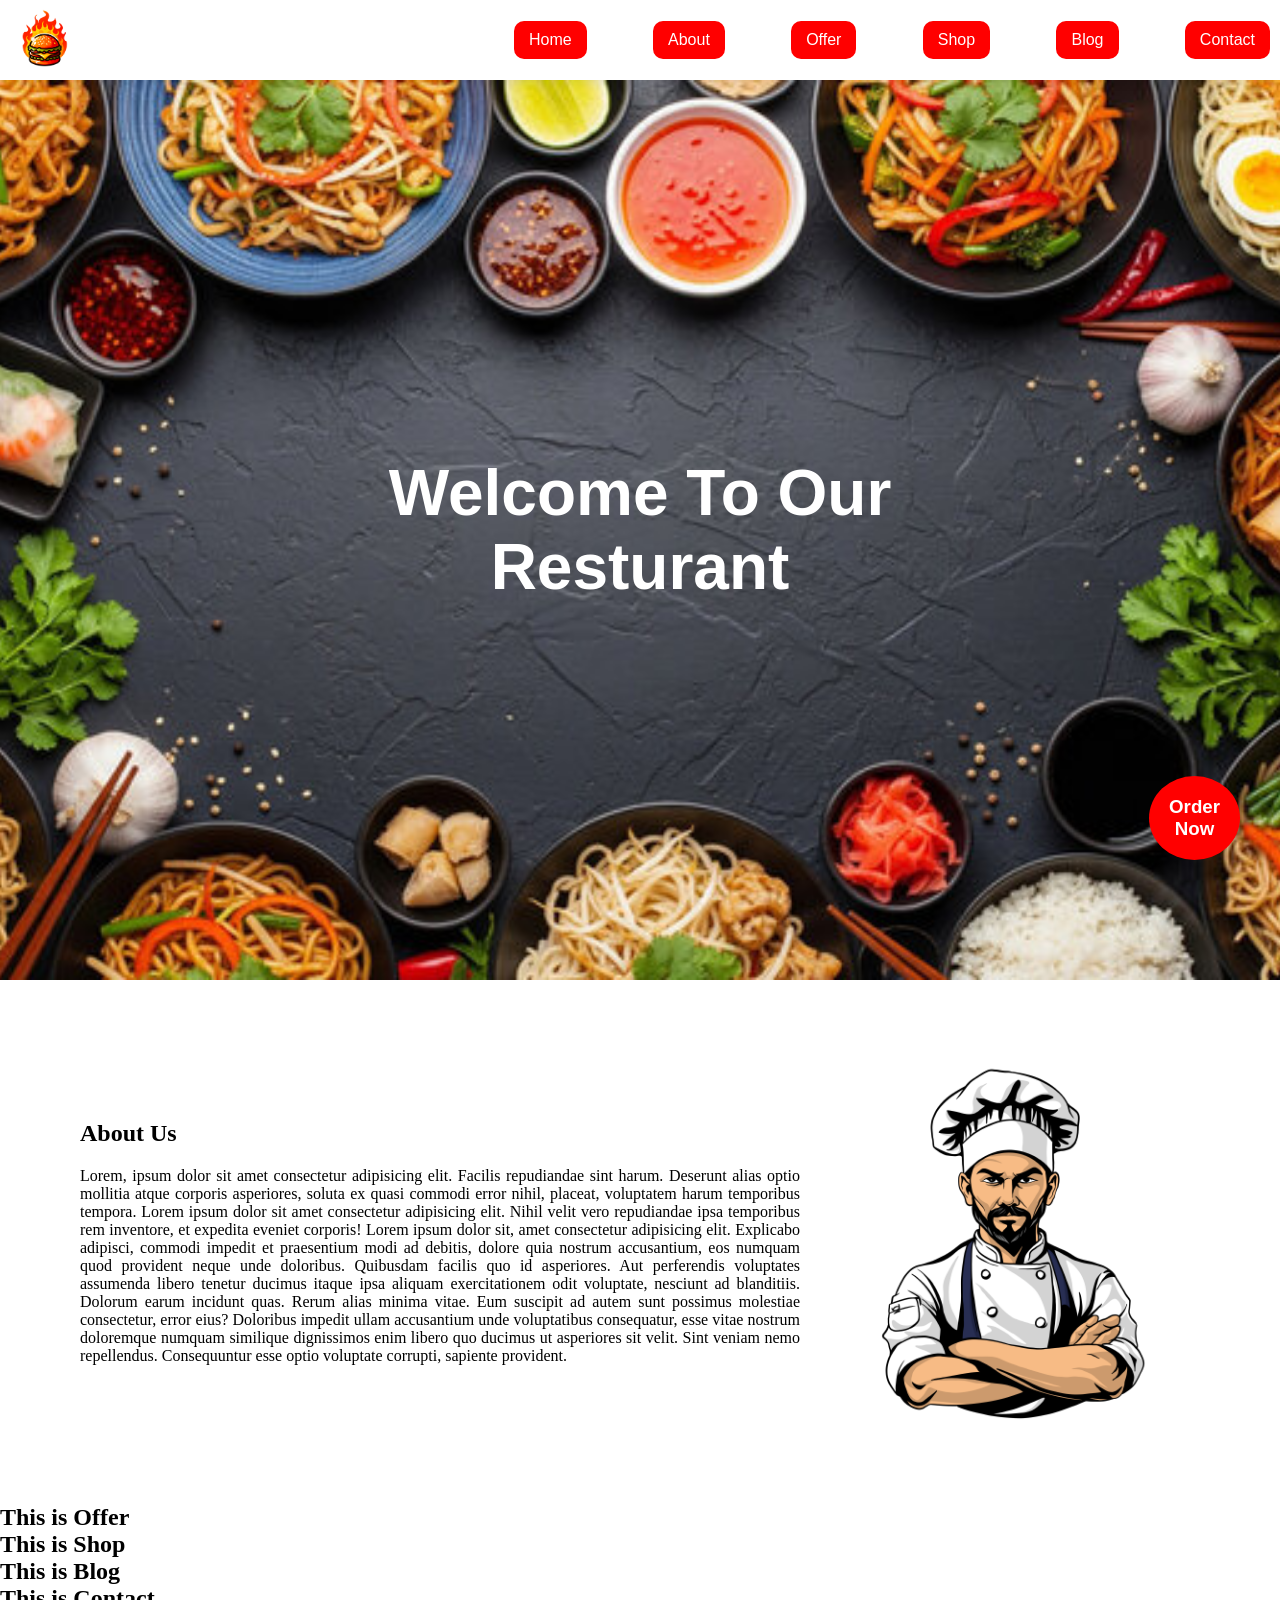
<file: index.html>
<!DOCTYPE html>
<html lang="en">

<head>
    <meta charset="UTF-8">
    <meta name="viewport" content="width=device-width, initial-scale=1.0">
    <link rel="stylesheet" href="./style.css">
    <title>
        My Cafteria
    </title>
</head>

<body>
    <!-- This is Navigation Bar -->
    <nav>
        <div class="logo">
            <img src="./images/logo.png" alt="website logo">
        </div>
        <div class="menu">
            <a href="#home">Home</a>
            <a href="#about">About</a>
            <a href="#offer">Offer</a>
            <a href="#shop">Shop</a>
            <a href="#blog">Blog</a>
            <a href="#contact">Contact</a>
        </div>
    </nav>
    <header class="hero-section" id="home">
        <h2>Welcome To Our <br> Resturant</h2>
    </header>
    <main>
        <section class="about-section" id="about">
            <div class="about-me">
                <h1>About Us</h1>
                <p>Lorem, ipsum dolor sit amet consectetur adipisicing elit. Facilis repudiandae sint harum. Deserunt alias optio mollitia atque corporis asperiores, soluta ex quasi commodi error nihil, placeat, voluptatem harum temporibus tempora. Lorem ipsum dolor sit amet consectetur adipisicing elit. Nihil velit vero repudiandae ipsa temporibus rem inventore, et expedita eveniet corporis! Lorem ipsum dolor sit, amet consectetur adipisicing elit. Explicabo adipisci, commodi impedit et praesentium modi ad debitis, dolore quia nostrum accusantium, eos numquam quod provident neque unde doloribus. Quibusdam facilis quo id asperiores. Aut perferendis voluptates assumenda libero tenetur ducimus itaque ipsa aliquam exercitationem odit voluptate, nesciunt ad blanditiis. Dolorum earum incidunt quas. Rerum alias minima vitae. Eum suscipit ad autem sunt possimus molestiae consectetur, error eius? Doloribus impedit ullam accusantium unde voluptatibus consequatur, esse vitae nostrum doloremque numquam similique dignissimos enim libero quo ducimus ut asperiores sit velit. Sint veniam nemo repellendus. Consequuntur esse optio voluptate corrupti, sapiente provident.</p>
            </div>
            <div class="about-image">
                <img src="./images/chef-image.png" alt="">
            </div>
        </section>
        <section id="offer">
            <h1>This is Offer</h1>
        </section>
        <section id="shop">
            <h1>This is Shop</h1>
        </section>
        <article id="blog">
            <h1>This is Blog</h1>
        </article>
        <section id="contact">
            <h1>This is Contact</h1>
        </section>
        <section class="order-btn">
            <div>
                <h3>Order <br> Now</h3>
            </div>
        </section>

    </main>
    <footer>
        Copyright All Rights Reserved
    </footer>
</body>

</html>
</file>
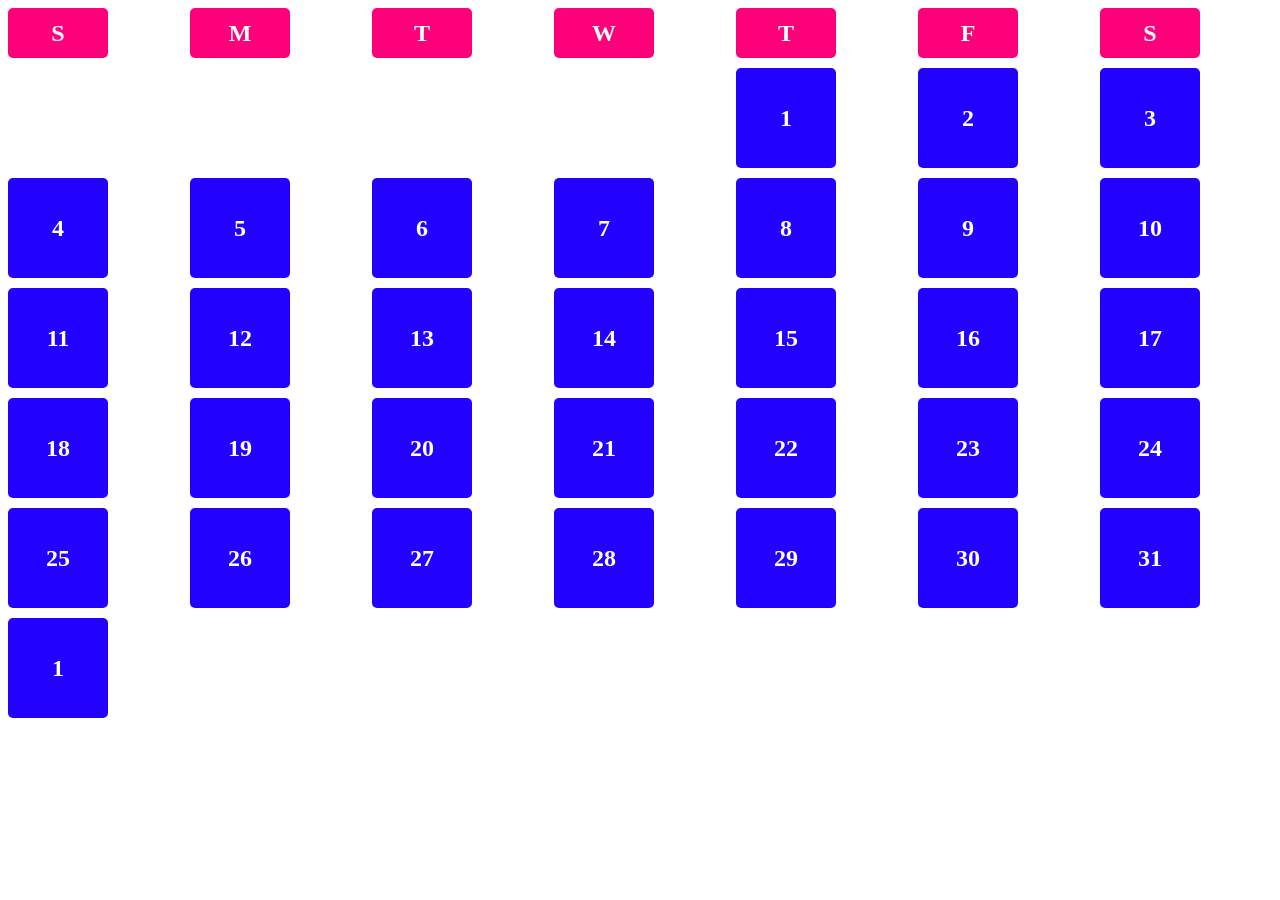
<file: caldendar.html>
<!DOCTYPE html>
<html lang="en">
<head>
    <meta charset="UTF-8">
    <meta name="viewport" content="width=device-width, initial-scale=1.0">
    <title>Calendar</title>
    <style>
        .container{
            display: grid;
            grid-template-columns: repeat(7,1fr);
            /* grid-template-rows:30px repeat(6,100px); */
            gap: 10px;
            
        }
        .day, .day-name{
            background-color: rgba(34, 0, 255, 0.998);
            color: white;
            font-size: 1.5rem;
            font-weight: bold;
            display: flex;
            justify-content: center;
            align-items: center;
            height: 100px;
            width: 100px;
            border-radius: 5px;
        }
        .day:hover{
            background-color: blueviolet;
        }
        .day-name{
            background-color: rgb(255, 0, 123);
            height: 50px;
        }
    </style>
</head>
<body>
    <div class="container">
        <div class="day-name">S</div>
        <div class="day-name">M</div>
        <div class="day-name">T</div>
        <div class="day-name">W</div>
        <div class="day-name">T</div>
        <div class="day-name">F</div>
        <div class="day-name">S</div>
        <!-- <div class="day">27</div>
        <div class="day">28</div>
        <div class="day">29</div> -->
        <div class="day" style="grid-column: 5/6;">1</div>
        <div class="day">2</div>
        <div class="day">3</div>
        <div class="day">4</div>
        <div class="day">5</div>
        <div class="day">6</div>
        <div class="day">7</div>
        <div class="day">8</div>
        <div class="day">9</div>
        <div class="day">10</div>
        <div class="day">11</div>
        <div class="day">12</div>
        <div class="day">13</div>
        <div class="day">14</div>
        <div class="day">15</div>
        <div class="day">16</div>
        <div class="day">17</div>
        <div class="day">18</div>
        <div class="day">19</div>
        <div class="day">20</div>
        <div class="day">21</div>
        <div class="day">22</div>
        <div class="day">23</div>
        <div class="day">24</div>
        <div class="day">25</div>
        <div class="day">26</div>
        <div class="day">27</div>
        <div class="day">28</div>
        <div class="day">29</div>
        <div class="day">30</div>
        <div class="day">31</div>
        <div class="day">1</div>
    </div>
</body>
</html>
</file>
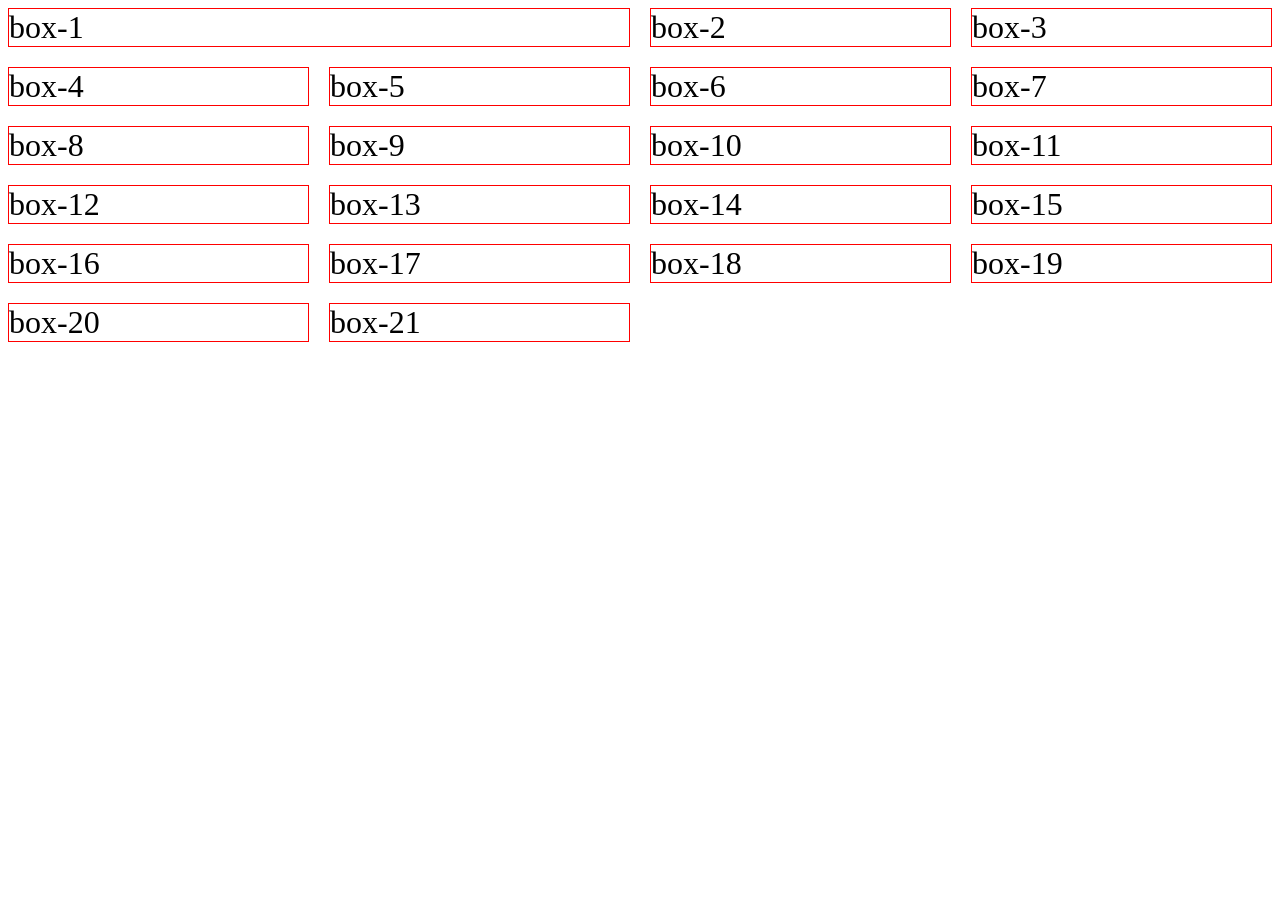
<file: practice-grid.html>
<!DOCTYPE html>
<html lang="en">
<head>
    <meta charset="UTF-8">
    <meta name="viewport" content="width=device-width, initial-scale=1.0">
    <title>Grid Layout</title>
    <style>
        .box{
            border: 1px solid red;
            font-size: 2rem;
        }
        .container{
            display: grid;
            /* grid-template-columns:100px 100px 300px; */
            /* grid-template-columns: repeat(3, 1fr) 2fr 1fr; */
            grid-template-columns: repeat(auto-fill, minmax(250px, 1fr));
            gap: 20px;
        }
    </style>
</head>
<body>
    <div class="container">
        <div class="box" style="grid-column: span 2;">box-1</div>
        <div class="box">box-2</div>
        <div class="box">box-3</div>
        <div class="box">box-4</div>
        <div class="box">box-5</div>
        <div class="box">box-6</div>
        <div class="box">box-7</div>
        <div class="box">box-8</div>
        <div class="box">box-9</div>
        <div class="box">box-10</div>
        <div class="box">box-11</div>
        <div class="box">box-12</div>
        <div class="box">box-13</div>
        <div class="box">box-14</div>
        <div class="box">box-15</div>
        <div class="box">box-16</div>
        <div class="box">box-17</div>
        <div class="box">box-18</div>
        <div class="box">box-19</div>
        <div class="box">box-20</div>
        <div class="box">box-21</div>
    </div>
</body>
</html>
</file>
<file: style.css>
* {
    margin: 0;
    padding: 0;
    box-sizing: border-box;
}

html {
    scroll-behavior: smooth;
}

nav {
    display: flex;
    justify-content: space-between;
    align-items: center;
    position: sticky;
    top: 0px;
    width: 100%;
    height: 80px;
    padding: 10px;
    background-color: white;
    box-shadow: 0px 2px 10px #11111119;
}
.menu{
    display: flex;
    width: 60%;
    justify-content: space-between;
    gap: 5px;
}
.menu a{
    text-decoration: none;
    color: white;
    background-color: red;
    border-radius: 10px;
    font-size: 1rem;
    font-weight: medium;
    font-family: Verdana, Geneva, Tahoma, sans-serif;
    padding: 10px 15px;
}
.menu a:hover{
    box-shadow: 1px 2px 10px rgba(128, 128, 128, 0.402);
    background-color: white;
    color: black;
}
.logo > img{
    height: 70px;
}
header {
    padding: 80px 0px;
    height: 100vh;
}
.hero-section{
    display: flex;
    justify-content: center;
    align-items: center;
    background-image: url("./images/Hero-background-image.jpg");
    background-repeat: no-repeat;
    background-size: cover;
    background-position: center;
}
.hero-section > h2{
    text-align: center;
    font-size: 4rem;
    color: white;
    font-weight: bold;
    font-family: 'Segoe UI', Tahoma, Geneva, Verdana, sans-serif;
}
.about-section{
    display: flex;
    justify-content: space-between;
    align-items: center;
    gap: 40px;
    padding: 80px;
}
.about-me{
    flex: 2;
}
.about-me>p{
    margin-top:20px ;
    text-align: justify;
}
.about-image{
    flex: 1;
}
.about-image > img{
    width: 100%;
}
.order-btn{
    position: fixed;
    bottom: 40px;
    right: 40px;
    text-align: center;
    background-color: red;
    padding: 20px;
    border-radius: 100%;
    color: white;
    font-weight: bold;
    font-family: 'Segoe UI', Tahoma, Geneva, Verdana, sans-serif;
    transition: 0.5s;
    cursor: pointer;
}
.order-btn:hover{
    position: fixed;
    bottom: 50px;
}
/* section {
    padding: 80px 0px;
    height: 100vh;
} */
</file>
